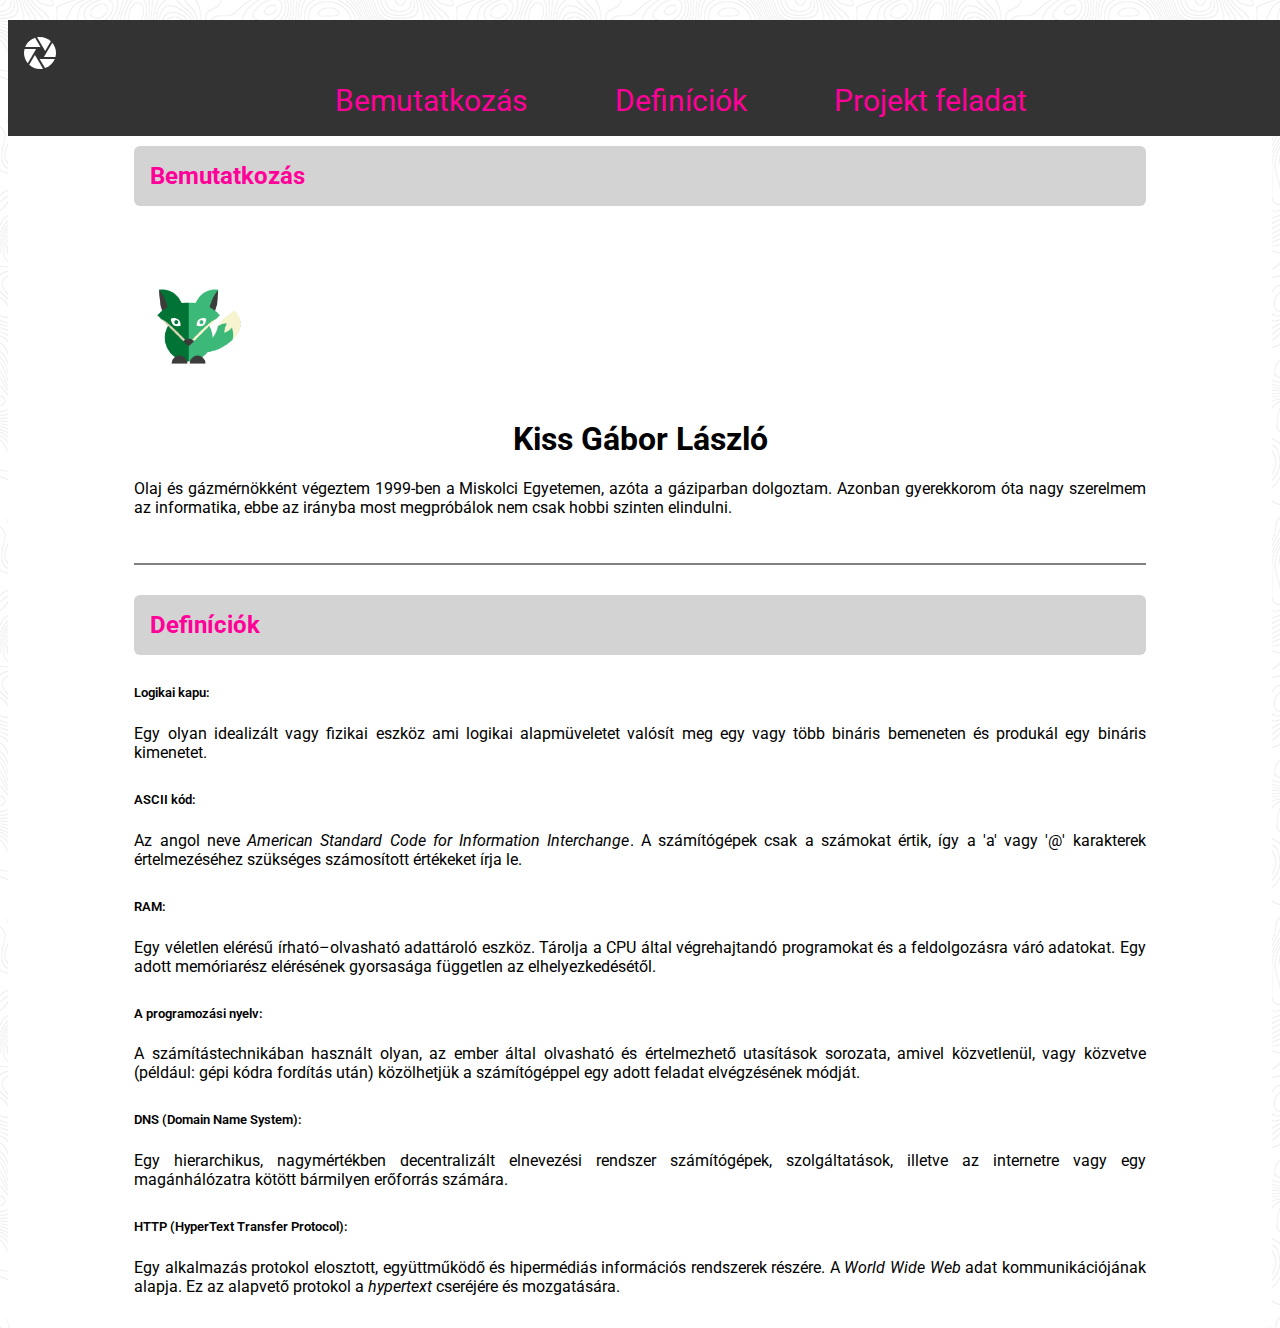
<file: index.html>
<!DOCTYPE html>
<html lang="en">
<head>
    <meta charset="UTF-8">
    <meta name="viewport" content="width=device-width, initial-scale=1.0">
    <title>myFirstWebsite</title>
    <link rel="stylesheet" href="https://stackpath.bootstrapcdn.com/bootstrap/4.5.0/css/bootstrap.min.css"
    integrity="sha384-9aIt2nRpC12Uk9gS9baDl411NQApFmC26EwAOH8WgZl5MYYxFfc+NcPb1dKGj7Sk" crossorigin="anonymous">
    <link href="https://fonts.googleapis.com/css2?family=Roboto:wght@500&display=swap" rel="stylesheet">
    <link rel="stylesheet" href="styles.css">  
</head>
<body>

<header class="d-flex Header">
    <img alt="logo" src="assets/aperture.svg">
    <div id="menu"> 
      <ul>
        <li><a href="/index.html">Bemutatkozás</a></li>
        <li><a href="#D">Definíciók</a>
          <ul>
            <li><a href="#D1">Logikai kapu</a></li>
            <li><a href="#D2">ASCII kód</a></li>
            <li><a href="#D3">RAM</a></li>
            <li><a href="#D4">A programozási nyelv</a></li>
            <li><a href="#D5">DNS</a></li>
            <li><a href="#D6">HTTP</a></li>
          </ul>
         </li> 
        <li><a target="blank" href="https://github.com/green-fox-academy/teaching-materials/blob/master/preparation/project/project.hu.md">Projekt feladat</a></li>
      </ul> 
    </div>        
</header> 

<div class="row initial">
  
  <div class="col-2"></div>
  <div class="col-8">
    
    <div class="Box-header content">
        <h2 class="Box-header-grey">Bemutatkozás</h2>
        <div class="d-flex grey-line"> 
          <img id="logo" alt="logo" src="assets/logó.png"> 
          <div>
            <h1>Kiss Gábor László</h1>
            <p id="D">Olaj és gázmérnökként végeztem 1999-ben a Miskolci Egyetemen, azóta a gáziparban dolgoztam. Azonban gyerekkorom óta nagy szerelmem az informatika, ebbe az irányba most megpróbálok nem csak hobbi szinten elindulni. </p>  
          </div>
        </div>
        <h2 class="Box-header-grey" id="D1">Definíciók</h2>
        <h5>Logikai kapu:</h5>
          <p>Egy olyan idealizált vagy fizikai eszköz ami logikai alapmüveletet valósít meg
          egy vagy több bináris bemeneten és produkál egy bináris kimenetet.</p>
        
        <h5 id="D2">ASCII kód:</h5>
          <p>Az angol neve <em>American Standard Code for Information Interchange</em>. A
          számítógépek csak a számokat értik, így a 'a' vagy '@' karakterek
          értelmezéséhez szükséges számosított értékeket írja le.</p>
          
        <h5 id="D3">RAM:</h5>
          <p>Egy véletlen elérésű írható–olvasható adattároló eszköz. Tárolja a CPU által
          végrehajtandó programokat és a feldolgozásra váró adatokat. Egy adott
          memóriarész elérésének gyorsasága független az elhelyezkedésétől.</p>
          
        <h5 id="D4">A programozási nyelv:</h5>
          <p>A számítástechnikában használt olyan, az ember által olvasható és értelmezhető
          utasítások sorozata, amivel közvetlenül, vagy közvetve (például: gépi kódra
          fordítás után) közölhetjük a számítógéppel egy adott feladat elvégzésének
          módját.</p>
          
        <h5 id="D5">DNS (Domain Name System):</h5>
          <p>Egy hierarchikus, nagymértékben decentralizált elnevezési rendszer
          számítógépek, szolgáltatások, illetve az internetre vagy egy magánhálózatra
          kötött bármilyen erőforrás számára.</p>
          
        <h5 id="D6">HTTP (HyperText Transfer Protocol):</h5>
          <p>Egy alkalmazás protokol elosztott, együttműködő és hipermédiás információs
          rendszerek részére. A <em>World Wide Web</em> adat kommunikációjának alapja. Ez az
          alapvető protokol a <em>hypertext</em> cseréjére és mozgatására.</p>
    
        <div class="col-2"></div>

    </div>
  </div> 
</div>
</body>
</html>
</file>
<file: styles.css>
.Header {
    position: fixed;
    width: 100%;
    z-index: 32;
    padding: 16px;
    font-size: 30px;
    line-height: 1.5;
    background-color: #333333;   
}

#menu {
    float: left;
    width: 100%;
    margin-left: 22%;
}

#menu ul {
    list-style-type: none;
    margin: 0;
    padding: 0;
    background-color: #333333;
}

#menu li {
    float: left;
    width: 250px;
}

#menu a {
    font: normal 30px 'Roboto', sans-serif, Courier;
    text-align: center;
    display: block;
    margin: 0;
    padding: 2px 3px;
    color: #ff0099;
    background: #333333;
    text-decoration: none;
}

#menu a:hover {
    color:white;
}

#menu li {
    position: relative;
    float: left;
    width: 250px;
}

#menu ul ul {
    position: absolute;
    left: 0px;
    display: none;
}

#menu ul li:hover ul{
    display: block;
}

.initial {
    position: relative;
    top: 80px;
}

body {
    
    font-family: 'Roboto', sans-serif, Courier;
    font-size: 100%;
    background-image: url(assets/topography.png);
}

.Box-header {
    padding: 16px;
    margin-top: 20px;
    margin-bottom: 20px;
    background-color: white;
    border-top-left-radius: 6px;
    border-top-right-radius: 6px;
    border-bottom-left-radius: 6px;
    border-bottom-right-radius: 6px;
}

.Box-header-grey {
    min-width: 250px;
    padding: 16px;
    background-color: lightgrey;
    border-top-left-radius: 6px;
    border-top-right-radius: 6px;
    border-bottom-left-radius: 6px;
    border-bottom-right-radius: 6px;
}

#logo {
    width: 120px;
    height: 120px;
    margin-top: 40px;
    margin-right: 10px;
}

.content {
    padding-left: 10%;
    padding-right: 10%;
}

.grey-line {
    padding-bottom: 30px;
    border-bottom: 2px solid grey;
}

h1, h2, h5 {
    margin-top: 30px;
}

h1 {
    text-align: center;
}

h2 {
    color: #ff0099; 
    padding-top: 30px;
}

h5 {    
    font-weight: 600;
    line-height: 1.25;
}

p {
    text-align: justify;
}
</file>
